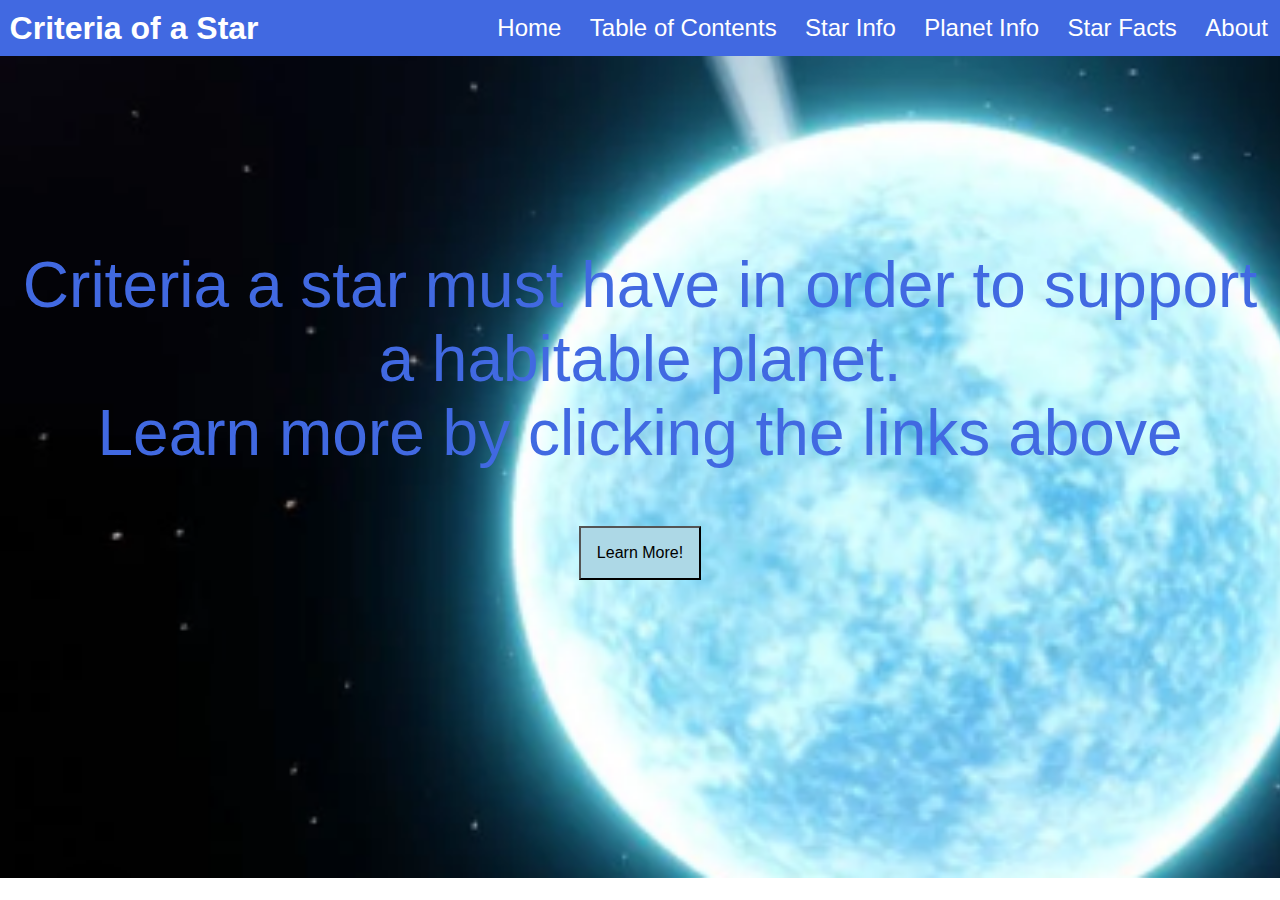
<file: index.html>
<!doctype html>

<html lang="en">
    <head>
        <meta charset="utf-8">
        <title>Stars</title>
        <link href="styles.css" rel="stylesheet">
    </head>

    <body>
        <div class = "main">
            <header>
                <h1>Criteria of a Star</h1>
                <nav>
                    <a href="index.html">Home</a>
                    <a href="TOC.html">Table of Contents</a> 
                    <a href="star-info.html">Star Info</a> 
                    <a href="planetinfo.html">Planet Info</a>
                    <a href="star-facts.html">Star Facts</a>
                    <a href="about.html">About</a>
                </nav>
            </header>
            <div class="hero">
                <div id="hero-text">
                    <p>Criteria a star must have in order to support a habitable planet.</p>
                    <p>Learn more by clicking the links above</p>
                    <a href="TOC.html">
                        <button>Learn More!</button>
                    </a>
                </div>
            </div>
        </div>  
    </body>
</html>
</file>
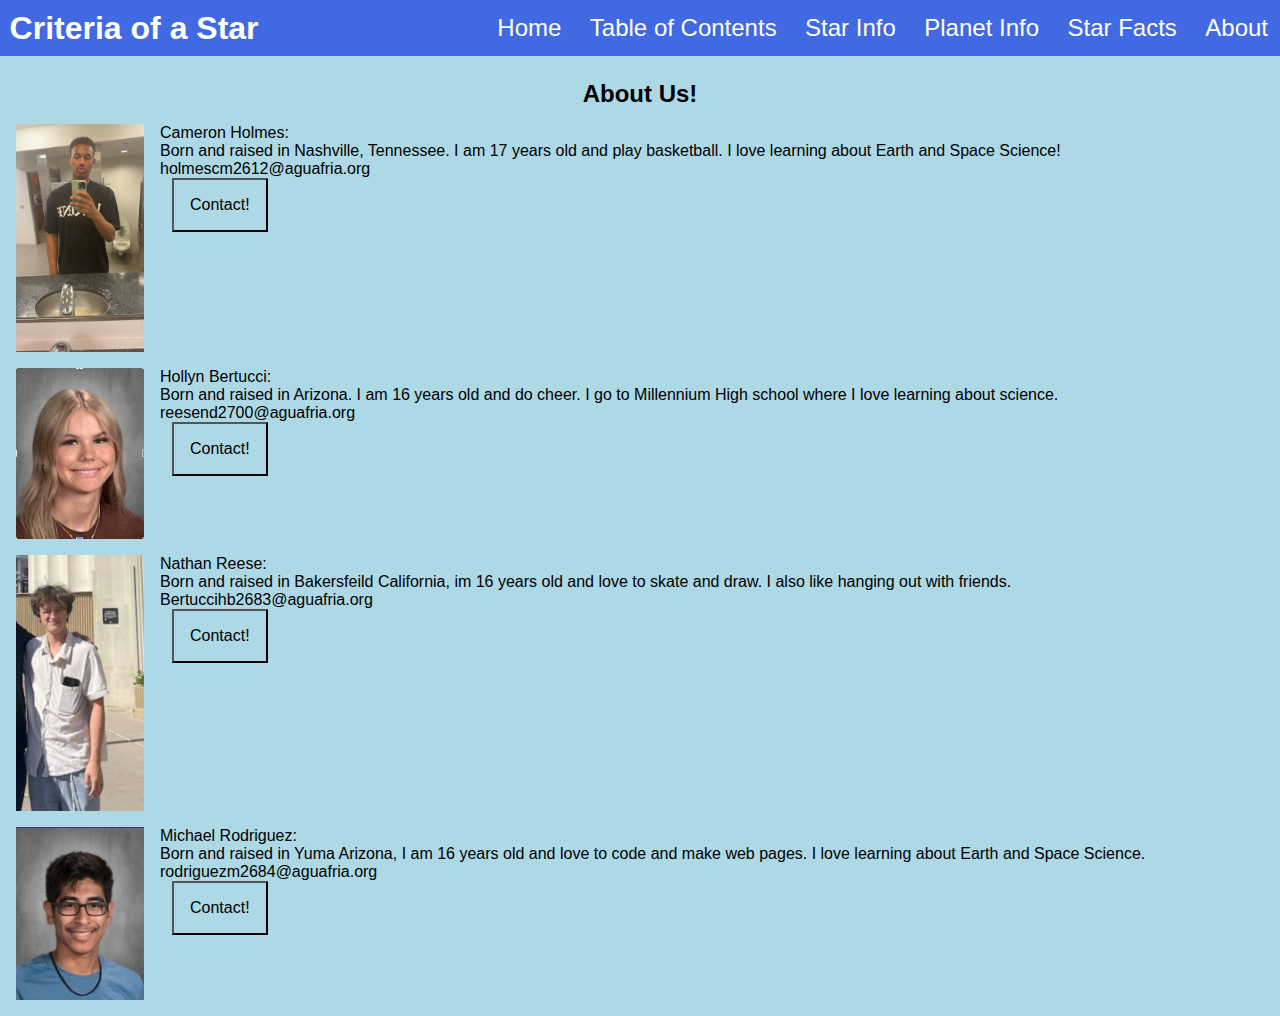
<file: about.html>
<!DOCTYPE html>

<html lang="en">
    <head>
        <meta charset="utf-8">
        <title>About</title>
        <link rel="stylesheet" href="styles.css">
    </head>
    <body style="background-color:lightblue">
        <div class="main5">
            <header>
                <h1>Criteria of a Star</h1>
                <nav>
                    <a href="index.html">Home</a> 
                    <a href="TOC.html">Table of Contents</a>
                    <a href="star-info.html">Star Info</a> 
                    <a href="planetinfo.html">Planet Info</a>
                    <a href="star-facts.html">Star Facts</a>
                    <a href="about.html">About</a>
                </nav>
            </header>
            <div class="about">
                <h2 style="text-align:center">About Us!</h2>

                <div class="cam">
                    <img id="pic-cam" src="cam.jpeg" alt="very tall brown skin">
                    <p>Cameron Holmes:</p>
                    <p>Born and raised in Nashville, Tennessee. I am 17 years old and play basketball. I love learning about Earth and Space Science!</p>
                    <p>holmescm2612@aguafria.org</p>
                    <a href="mailto:holmescm2612@aguafria.org">
                    <button>Contact!</button>
                    </a>
                </div>

                <div class="hol">
                    <img id="pic-hol" src="hol.png" alt="picture of hollyn">
                    <p>Hollyn Bertucci:</p>
                    <p> Born and raised in Arizona. I am 16 years old and do cheer. I go to Millennium High school where I love learning about science.</p>
                    <p>reesend2700@aguafria.org</p>
                    <a href="mailto:reesend2700@aguafria.org">
                    <button>Contact!</button>
                    </a>
                </div>

                <div class="nat">
                    <img id="pic-nat" src="nat.png" alt="small white skater">
                    <p>Nathan Reese:</p>
                    <p>Born and raised in Bakersfeild California, im 16 years old and love to skate and draw. I also like hanging out with friends.</p>
                    <p>Bertuccihb2683@aguafria.org</p>
                    <a href="mailto:Bertuccihb2683@aguafria.org" target="_blank">
                    <button>Contact!</button>
                    </a>
                </div>

                <div class="mic">
                    <img id="pic-mic" src="mic.png" alt="picture of michael">
                    <p>Michael Rodriguez:</p>
                    <p>Born and raised in Yuma Arizona, I am 16 years old and love to code and make web pages. I love learning about Earth and Space Science.</p>
                    <p>rodriguezm2684@aguafria.org</p>
                    <a href="mailto:rodriguezm2684@aguafria.org">
                    <button>Contact!</button>
                    </a>
                
                </div>
            </div>
        </div>
    </body>
</html>
</file>
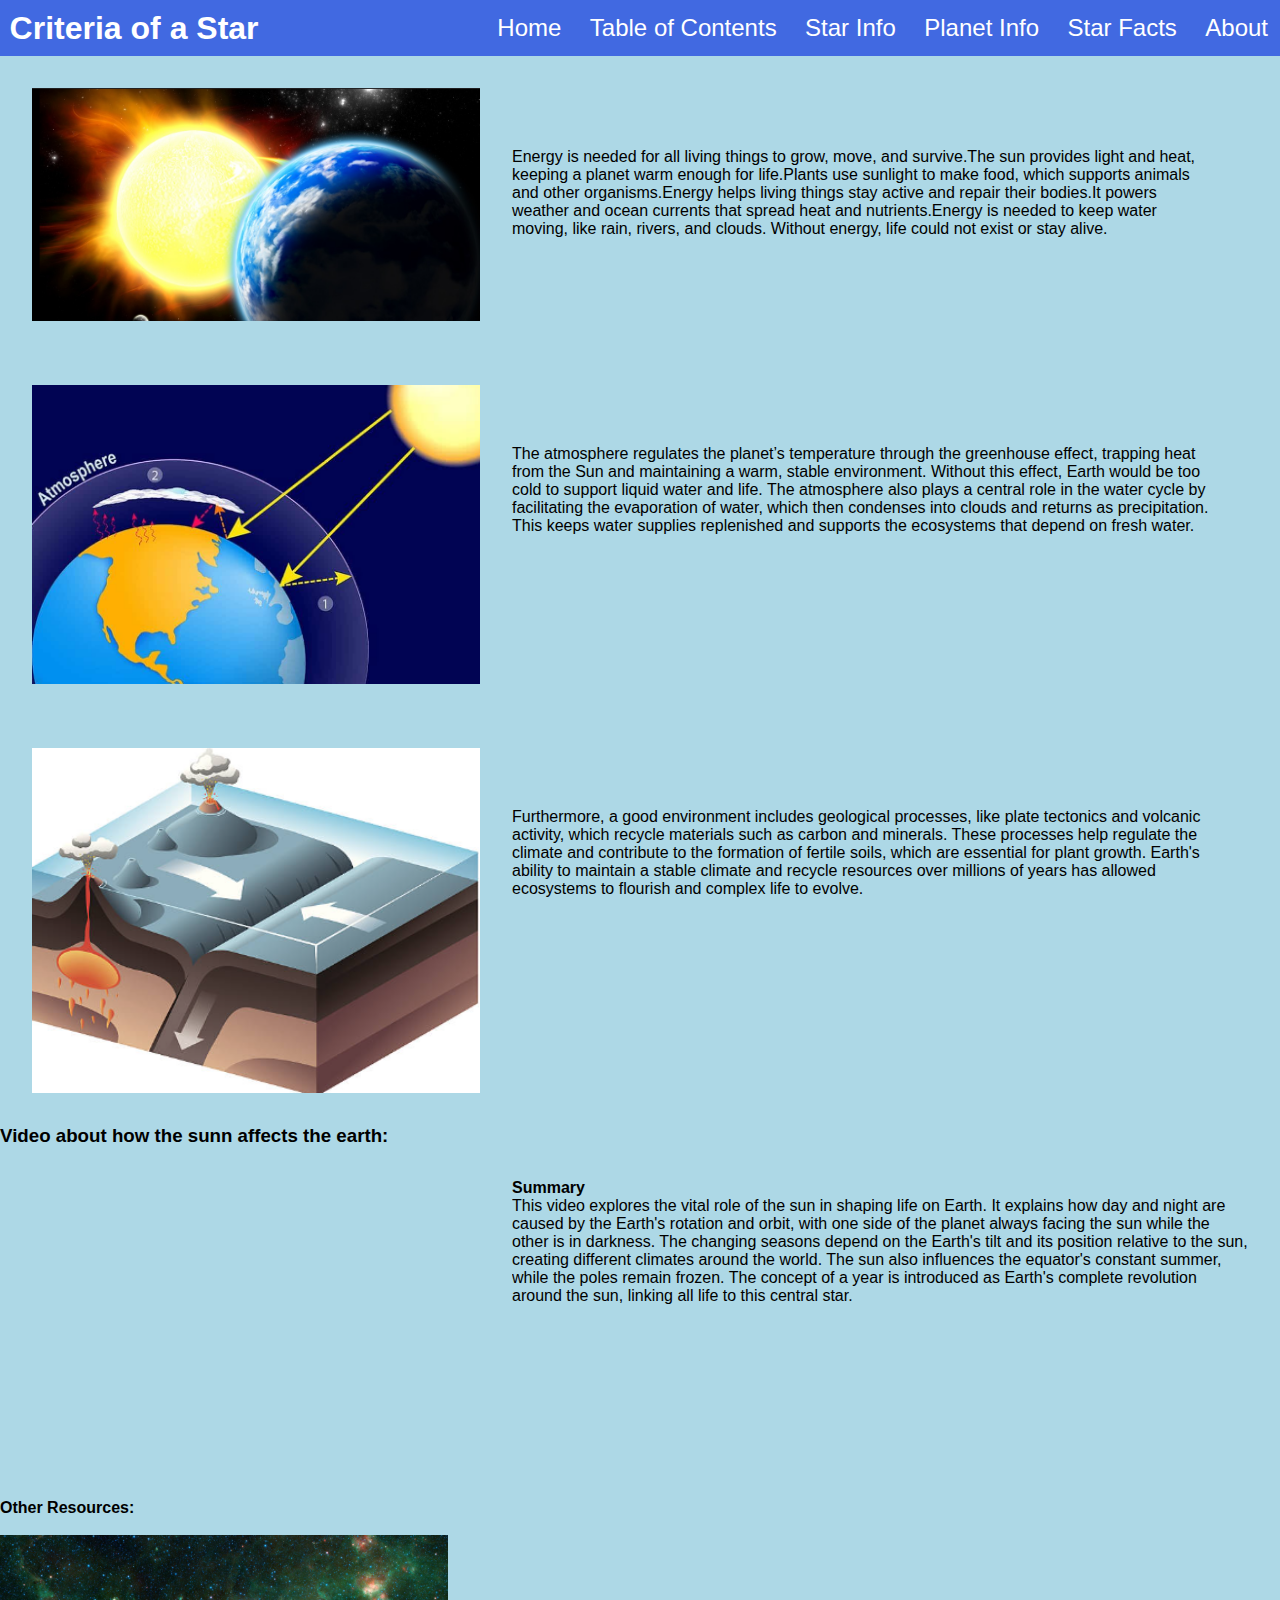
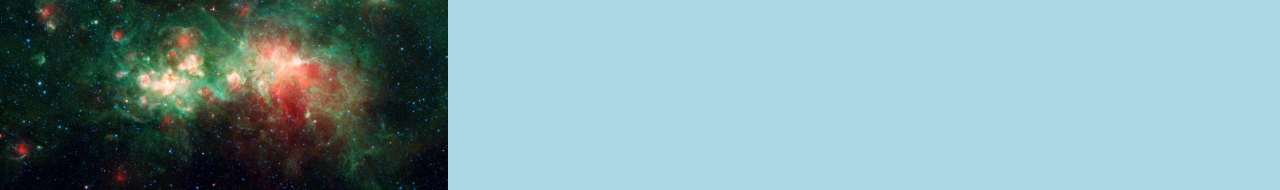
<file: planetinfo.html>
<!DOCTYPE html>

<html lang="en">
    <head>
        <meta charset ="utf-8">
        <title>Planet Info</title>
        <link rel="stylesheet" href="styles.css">
    </head>
    <body style = "background-color: lightblue">
        <div class="main3">
            <header>
                <h1>Criteria of a Star</h1>
                <nav>
                    <a href="index.html">Home</a> 
                    <a href="TOC.html">Table of Contents</a>
                    <a href="star-info.html">Star Info</a> 
                    <a href="planetinfo.html">Planet Info</a>
                    <a href="star-facts.html">Star Facts</a>
                    <a href="about.html">About</a>
                </nav>
            </header>
            <div class="planet-grid">
                <div class="energy">
                    <a href="https://www.nhm.ac.uk/discover/eight-ingredients-life-in-space.html#:~:text=Liquid%20water%20is%20an%20essential,substances%20than%20most%20other%20liquids." target="_blank">
                    <img id="energy" src="energy.png" alt="energy">
                    </a>
                    <p id="earth1">Energy is needed for all living things to grow, move, and survive.The sun provides light and heat, keeping a planet warm enough for life.Plants use sunlight to make food, which supports animals and other organisms.Energy helps living things stay active and repair their bodies.It powers weather and ocean currents that spread heat and nutrients.Energy is needed to keep water moving, like rain, rivers, and clouds. Without energy, life could not exist or stay alive.</p>
                </div>
                <div class="temp">
                    <a href="https://www.lpi.usra.edu › explore › hab_ref_table" target="_blank"><img id="temp" src="temp.png" alt="temp"></a>
                    <p id="earth2">The atmosphere regulates the planet’s temperature through the greenhouse effect, trapping heat from the Sun and maintaining a warm, stable environment. Without this effect, Earth would be too cold to support liquid water and life. The atmosphere also plays a central role in the water cycle by facilitating the evaporation of water, which then condenses into clouds and returns as precipitation. This keeps water supplies replenished and supports the ecosystems that depend on fresh water.</p>
                </div>
                <div class="other">
                    <a href="https://www.skyatnightmagazine.com/space-science/what-makes-a-planet-habitable" target="_blank"><img id="other" src="other.png" alt="rocks"></a>
                    <p id="earth3">Furthermore, a good environment includes geological processes, like plate tectonics and volcanic activity, which recycle materials such as carbon and minerals. These processes help regulate the climate and contribute to the formation of fertile soils, which are essential for plant growth. Earth's ability to maintain a stable climate and recycle resources over millions of years has allowed ecosystems to flourish and complex life to evolve.</p>
                </div>
                <div class="videos2">
                    <h3>Video about how the sunn affects the earth:</h3>
                    <iframe style="margin:1em" id="vid3" width="560" height="315" src="https://www.youtube.com/embed/i_jiQzoQF5M?si=dAv2YUfG2ycg-U2P" title="YouTube video player" frameborder="0" allow="accelerometer; autoplay; clipboard-write; encrypted-media; gyroscope; picture-in-picture; web-share" referrerpolicy="strict-origin-when-cross-origin" allowfullscreen></iframe>
                    <div class="sum3">
                        <h4>Summary</h4>
                        <p>This video explores the vital role of the sun in shaping life on Earth. It explains how day and night are caused by the Earth's rotation and orbit, with one side of the planet always facing the sun while the other is in darkness. The changing seasons depend on the Earth's tilt and its position relative to the sun, creating different climates around the world. The sun also influences the equator's constant summer, while the poles remain frozen. The concept of a year is introduced as Earth's complete revolution around the sun, linking all life to this central star.</p>
                    </div>
                    <br>
                    <br>
                    <br>
                    <br>
                    <br>
                    <br>
                    <br>
                    <br>
                    <br>
                <div style="float:left">
                <h4>Other Resources:</h4><br>
                <a href="https://seec.gsfc.nasa.gov/what_makes_a_planet_habitable.html" target="_blank">
                <img id="why" src="lastpic.png" alt="final image">
                </a>
                </div>
            </div>
        </div>
     </body>
</html>
</file>
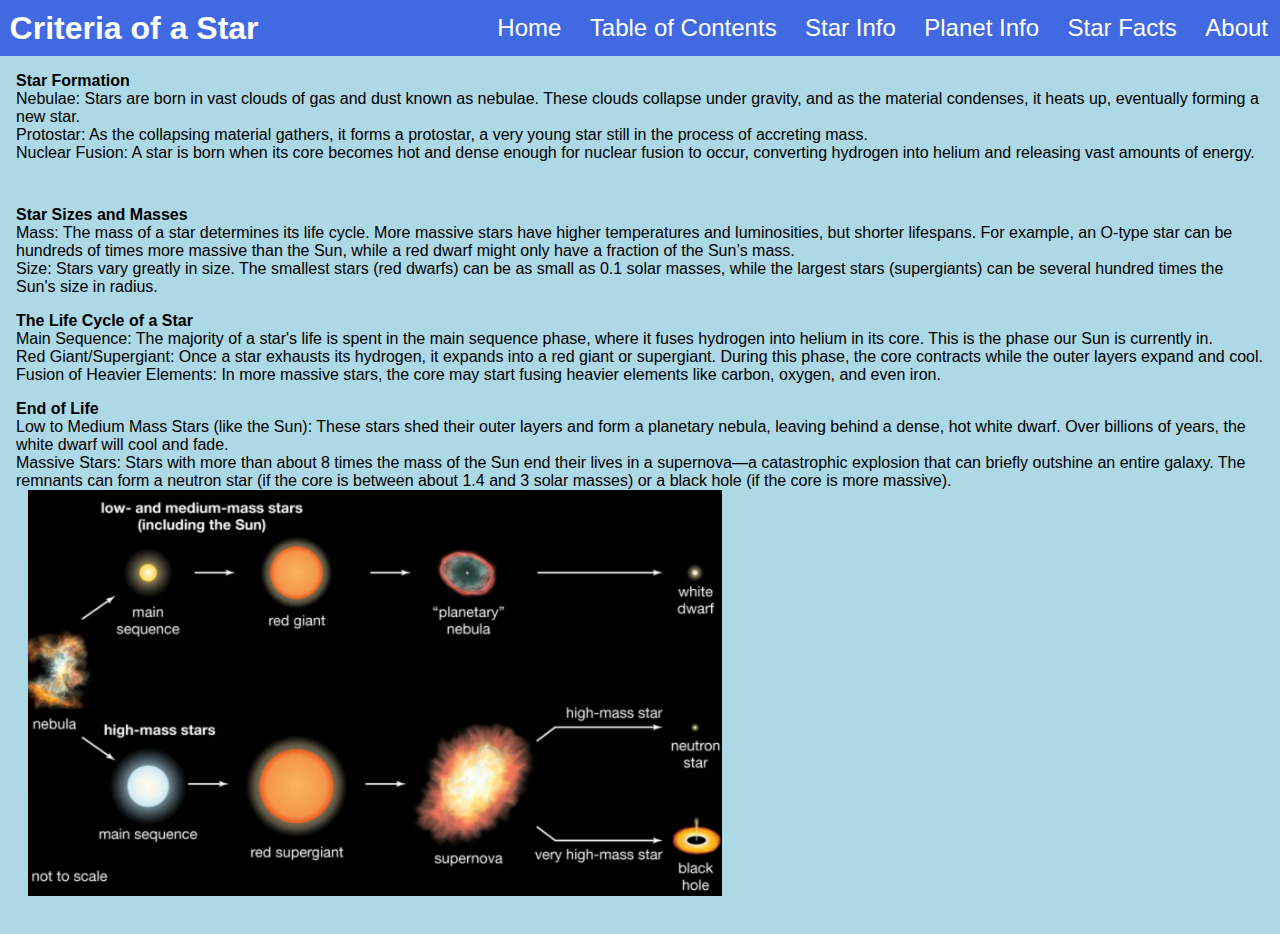
<file: star-facts.html>
<!DOCTYPE html>

<html lang="en">
    <head>
       <meta charset="utf-8">
       <title>Star Facts</title>
       <link rel="stylesheet" href="styles.css">
    </head>
    <body style="background-color:lightblue">
        <header>
            <h1>Criteria of a Star</h1>
            <nav>
                <a href="index.html">Home</a> 
                <a href="TOC.html">Table of Contents</a>
                <a href="star-info.html">Star Info</a> 
                <a href="planetinfo.html">Planet Info</a>
                <a href="star-facts.html">Star Facts</a>
                <a href="about.html">About</a>
            </nav>
        </header>
        <div class="main4">
            <div class="formation">
                <p><b>Star Formation</b></p>
                <li>Nebulae: Stars are born in vast clouds of gas and dust known as nebulae. These clouds collapse under gravity, and as the material condenses, it heats up, eventually forming a new star.</li>
                <li>Protostar: As the collapsing material gathers, it forms a protostar, a very young star still in the process of accreting mass.</li>
                <li>Nuclear Fusion: A star is born when its core becomes hot and dense enough for nuclear fusion to occur, converting hydrogen into helium and releasing vast amounts of energy.</li>
                <a href="https://spaceplace.nasa.gov/nebula/en/" target="_blank"></a>
            </div>
            <div class="masses">
                <p><b>Star Sizes and Masses</b><p>
                <li>Mass: The mass of a star determines its life cycle. More massive stars have higher temperatures and luminosities, but shorter lifespans. For example, an O-type star can be hundreds of times more massive than the Sun, while a red dwarf might only have a fraction of the Sun’s mass.</li>
                <li>Size: Stars vary greatly in size. The smallest stars (red dwarfs) can be as small as 0.1 solar masses, while the largest stars (supergiants) can be several hundred times the Sun's size in radius.</li>
            </div>
            <div class="life-cycle">
                <p><b>The Life Cycle of a Star</b></p>
                <li>Main Sequence: The majority of a star's life is spent in the main sequence phase, where it fuses hydrogen into helium in its core. This is the phase our Sun is currently in.</li>
                <li>Red Giant/Supergiant: Once a star exhausts its hydrogen, it expands into a red giant or supergiant. During this phase, the core contracts while the outer layers expand and cool.</li>
                <li>Fusion of Heavier Elements: In more massive stars, the core may start fusing heavier elements like carbon, oxygen, and even iron.</li>
            </div>
            <div class="endoflife">
                <p><b>End of Life</b></p>
                <li>Low to Medium Mass Stars (like the Sun): These stars shed their outer layers and form a planetary nebula, leaving behind a dense, hot white dwarf. Over billions of years, the white dwarf will cool and fade.</li>
                <li>Massive Stars: Stars with more than about 8 times the mass of the Sun end their lives in a supernova—a catastrophic explosion that can briefly outshine an entire galaxy. The remnants can form a neutron star (if the core is between about 1.4 and 3 solar masses) or a black hole (if the core is more massive).</li>
                <a href="https://www.britannica.com/science/star-astronomy/Star-formation-and-evolution" target="_blank"><img src="evolution.png" alt="star evolution"></a>
            </div>
        </div>
    </body>
</html>
</file>
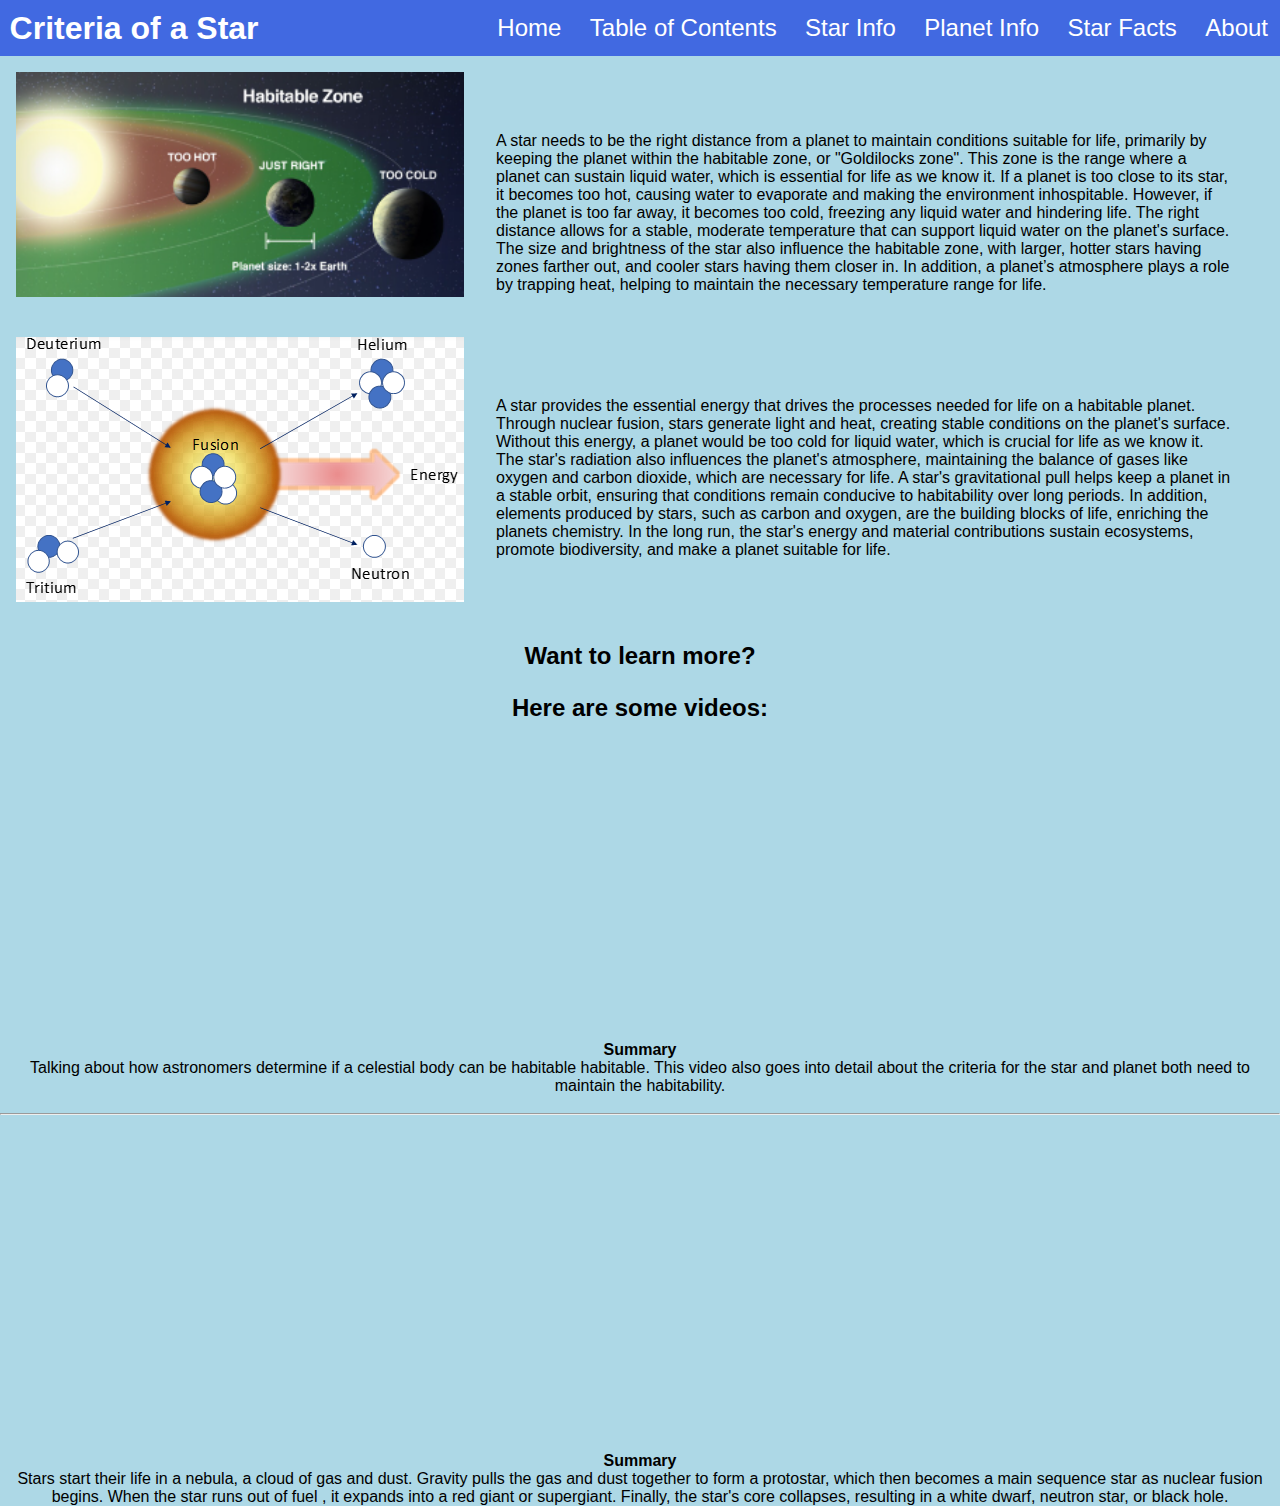
<file: star-info.html>
<!doctype html>

<html lang="en">
    <head>
        <meta charset="utf-8">
        <title>Stars</title>
        <link href="styles.css" rel="stylesheet">
    </head>

    <body style = "background-color: lightblue">
        <div class = "main2">
            <header>
                <h1>Criteria of a Star</h1>
                <nav>
                    <a href="index.html">Home</a> 
                    <a href="TOC.html">Table of Contents</a>
                    <a href="star-info.html">Star Info</a> 
                    <a href="planetinfo.html">Planet Info</a>
                    <a href="star-facts.html">Star Facts</a>
                    <a href="about.html">About</a>
                </nav>
            </header>
            <div class="grid-container">
                <div class="top">
                    <a href="https://www.britannica.com/" target="_blank"><img id="star1" src="goldilocks.png" alt="goldilocks zone"></a>
                    <p id="first">A star needs to be the right distance from a planet to maintain conditions suitable 
                    for life, primarily by keeping the planet within the habitable zone, or "Goldilocks zone".
                    This zone is the range where a planet can sustain liquid water, which is essential for 
                    life as we know it. If a planet is too close to its star, it becomes too hot, causing 
                    water to evaporate and making the environment inhospitable. However, if the planet is 
                    too far away, it becomes too cold, freezing any liquid water and hindering life. 
                    The right distance allows for a stable, moderate temperature that can support liquid water
                    on the planet's surface. The size and brightness of the star also influence the habitable 
                    zone, with larger, hotter stars having zones farther out, and cooler stars having them 
                    closer in. In addition, a planet’s atmosphere plays a role by trapping heat, helping to 
                    maintain the necessary temperature range for life.</p>
                </div>
                <div class="bottom">
                    <a href="https://www.nasa.gov/" target="_blank"><img id="star2" src="fusion.png" alt="nuclear fusion"></a>
                    <p id="second">A star provides the essential energy that drives the processes needed for life on a habitable planet.
                        Through nuclear fusion, stars generate light and heat, creating stable conditions on the planet's 
                        surface. Without this energy, a planet would be too cold for liquid water, which is crucial for life
                        as we know it. The star's radiation also influences the planet's atmosphere, maintaining the balance 
                        of gases like oxygen and carbon dioxide, which are necessary for life. A star's gravitational pull 
                        helps keep a planet in a stable orbit, ensuring that conditions remain conducive to habitability over 
                        long periods. In addition, elements produced by stars, such as carbon and oxygen, are the building 
                        blocks of life, enriching the planets chemistry. In the long run, the star's energy and material 
                        contributions sustain ecosystems, promote biodiversity, and make a planet suitable for life.
                    </p>
                </div>
            </div>
            <div class="videos">
                <h2>Want to learn more?</h2>
                <h2>Here are some videos:</h2>
                <iframe width="560" height="315" src="https://www.youtube.com/embed/Th7feEYsrO4?si=OwSOgxh57IGgof44" title="YouTube video player" frameborder="0" allow="accelerometer; autoplay; clipboard-write; encrypted-media; gyroscope; picture-in-picture; web-share" referrerpolicy="strict-origin-when-cross-origin" allowfullscreen></iframe>
                <p><b>Summary</b></p>
                <p>Talking about how astronomers determine if a celestial body can be habitable habitable. This video also goes into detail about the criteria for the star and planet both need to maintain the habitability.</p>
                <br>
                <hr>
                <br>
                <iframe width="560" height="315" src="https://www.youtube.com/embed/e52igjxkBBM?si=UKcyuZgxqNpq2H1D" title="YouTube video player" frameborder="0" allow="accelerometer; autoplay; clipboard-write; encrypted-media; gyroscope; picture-in-picture; web-share" referrerpolicy="strict-origin-when-cross-origin" allowfullscreen></iframe>
                <p><b>Summary</b></p>
                <p>Stars start their life in a nebula, a cloud of gas and dust. Gravity pulls the gas and dust together to form a protostar, which then becomes a main sequence star as nuclear fusion begins. When the star runs out of fuel , it expands into a red giant or supergiant. Finally, the star's core collapses, resulting in a white dwarf, neutron star, or black hole.</p>
            </div>
        </div>
    </body>
</html>
</file>
<file: styles.css>
*{
    margin:0;
    padding:0;
    font-family: Arial, Helvetica, sans-serif;
    overflow: auto;
   }
   
   header{
    display:flex;
    flex-direction: row;
    justify-content: space-between;
    background-color: royalblue;
    color:white;
   }
   
   h1{
    padding:.3em;
   }
   
   nav{
    margin-top: .9em;
   }
   
   a{
    color:white;
    font-size: 1.5em;
    text-decoration: none;
    padding: .5em;
   }
   
   .hero{
    display: flex;
    height: 100%;
   }
   
   #hero-text{
    background-image: url("star.png");
    background-repeat: no-repeat;
    background-size:cover;
    height:70vh;
    overflow: hidden;
   }
   
   #hero-text{
    position:absolute;
    color:royalblue;
    font-size:4em;
    margin: 0 auto;
    text-align:center;
    padding-top: 3em;
   }
   
   .grid-container{
    display: grid;
    grid-template-rows: 1fr 1fr;
    margin:1em 1em 1em;
   }
   
   #star1, #star2, #energy, #temp, #other, #vid3, #why{
    float:left;
    width: 35vw;
   }
   
   #first, #second, .energy, .temp, .other, #earth1, #earth2, #earth3, .sum3{
    padding: 2em;
   }
   
   h2{
    padding-top: 1em;
   }
   
   .cam, .hol, .nat, .mic{
    margin:1em;
   }
   
   #pic-cam, #pic-hol, #pic-nat, #pic-mic{
    width: 10vw;
    float:left;
    margin-right: 1em;
   }
   
   .main4{
    margin: 1em;
    position: relative;
   }
   
   .formation, .masses, .life-cycle, .endoflife{
    margin-bottom:1em;
    overflow:hidden;
   }
   
   .main4 > img{
    width:50vw;
    position: absolute;
    left:25%;
    padding-top: 1em;
   }
   
   .videos{
    margin: 0 auto;
    text-align:center;
   }
   
   div button{
    padding:1em;
    font-size: medium;
    background-color: lightblue;
   }
   
   button:hover{
    background-color:purple;
   }
</file>
